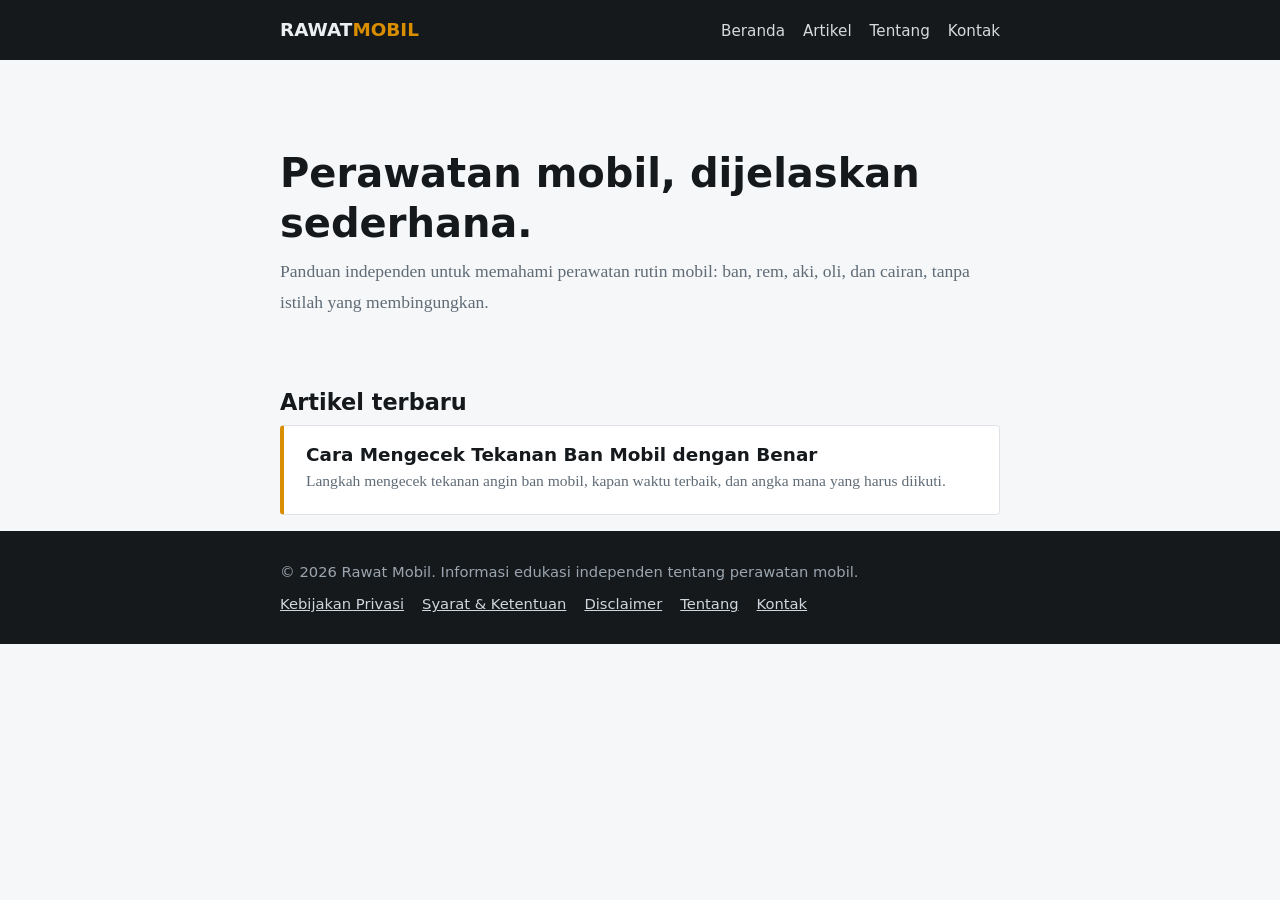
<file: index.html>
<!DOCTYPE html>
<html lang="id"><head><meta charset="utf-8"><meta name="viewport" content="width=device-width, initial-scale=1">
<title>Rawat Mobil | Panduan Perawatan Mobil untuk Pengemudi Sehari-hari</title><meta name="description" content="Panduan independen perawatan mobil rutin: ban, rem, aki, oli, dan cairan dalam bahasa sederhana.">
<link rel="canonical" href="https://myadsensku.vercel.app"><meta name="robots" content="index,follow">
<meta property="og:title" content="Rawat Mobil | Panduan Perawatan Mobil untuk Pengemudi Sehari-hari"><meta property="og:description" content="Panduan independen perawatan mobil rutin: ban, rem, aki, oli, dan cairan dalam bahasa sederhana."><meta property="og:url" content="https://domain-anda.com/"><meta property="og:type" content="website">
<meta name="google-adsense-account" content="ca-pub-8476774265191060">
<script async src="https://pagead2.googlesyndication.com/pagead/js/adsbygoogle.js?client=ca-pub-8476774265191060" crossorigin="anonymous"></script>
<link rel="stylesheet" href="/style.css"></head>
<body><header><div class="wrap bar"><a class="logo" href="/">RAWAT<b>MOBIL</b></a>
<nav><a href="/">Beranda</a><a href="/#artikel">Artikel</a><a href="/tentang.html">Tentang</a><a href="/kontak.html">Kontak</a></nav></div></header>
<main class="wrap"><section class="hero"><h1>Perawatan mobil, dijelaskan sederhana.</h1>
<p>Panduan independen untuk memahami perawatan rutin mobil: ban, rem, aki, oli, dan cairan, tanpa istilah yang membingungkan.</p></section>
<h2 id="artikel">Artikel terbaru</h2><div class="list"><a href="/artikel/cara-cek-tekanan-ban-mobil.html"><strong>Cara Mengecek Tekanan Ban Mobil dengan Benar</strong><span>Langkah mengecek tekanan angin ban mobil, kapan waktu terbaik, dan angka mana yang harus diikuti.</span></a></div></main>
<footer><div class="wrap"><p>© 2026 Rawat Mobil. Informasi edukasi independen tentang perawatan mobil.</p>
<a href="/privasi.html">Kebijakan Privasi</a><a href="/syarat.html">Syarat &amp; Ketentuan</a><a href="/disclaimer.html">Disclaimer</a><a href="/tentang.html">Tentang</a><a href="/kontak.html">Kontak</a></div></footer>
</body></html>
</file>
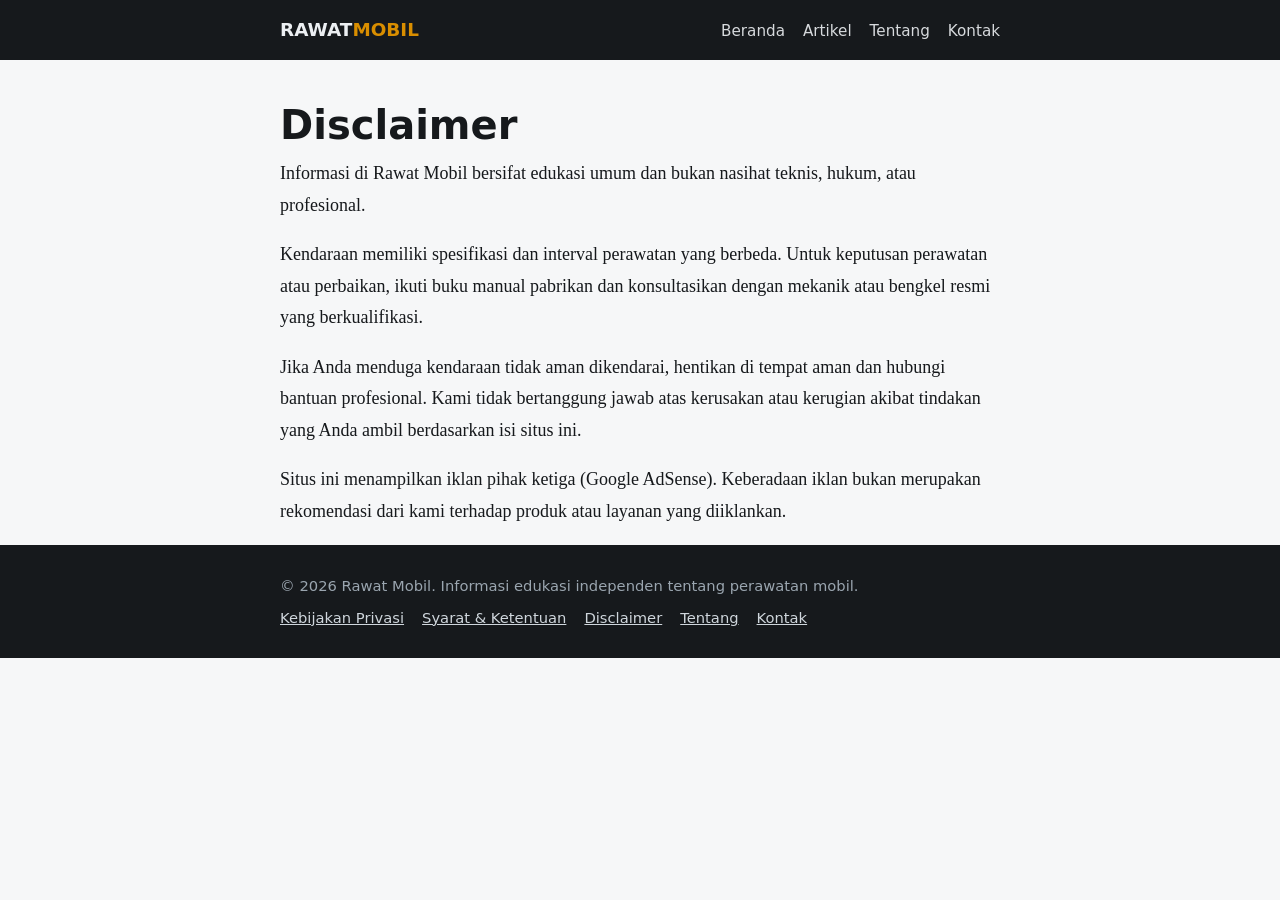
<file: disclaimer.html>
<!DOCTYPE html>
<html lang="id"><head><meta charset="utf-8"><meta name="viewport" content="width=device-width, initial-scale=1">
<title>Disclaimer | Rawat Mobil</title><meta name="description" content="Disclaimer Rawat Mobil: informasi bersifat edukasi dan bukan pengganti nasihat profesional.">
<link rel="canonical" href="https://domain-anda.com/disclaimer.html"><meta name="robots" content="index,follow">
<meta property="og:title" content="Disclaimer | Rawat Mobil"><meta property="og:description" content="Disclaimer Rawat Mobil: informasi bersifat edukasi dan bukan pengganti nasihat profesional."><meta property="og:url" content="https://domain-anda.com/disclaimer.html"><meta property="og:type" content="website">
<meta name="google-adsense-account" content="ca-pub-8476774265191060">
<script async src="https://pagead2.googlesyndication.com/pagead/js/adsbygoogle.js?client=ca-pub-8476774265191060" crossorigin="anonymous"></script>
<link rel="stylesheet" href="/style.css"></head>
<body><header><div class="wrap bar"><a class="logo" href="/">RAWAT<b>MOBIL</b></a>
<nav><a href="/">Beranda</a><a href="/#artikel">Artikel</a><a href="/tentang.html">Tentang</a><a href="/kontak.html">Kontak</a></nav></div></header>
<main class="wrap"><div class="page"><h1>Disclaimer</h1>
<p>Informasi di Rawat Mobil bersifat edukasi umum dan bukan nasihat teknis, hukum, atau profesional.</p>
<p>Kendaraan memiliki spesifikasi dan interval perawatan yang berbeda. Untuk keputusan perawatan atau perbaikan, ikuti buku manual pabrikan dan konsultasikan dengan mekanik atau bengkel resmi yang berkualifikasi.</p>
<p>Jika Anda menduga kendaraan tidak aman dikendarai, hentikan di tempat aman dan hubungi bantuan profesional. Kami tidak bertanggung jawab atas kerusakan atau kerugian akibat tindakan yang Anda ambil berdasarkan isi situs ini.</p>
<p>Situs ini menampilkan iklan pihak ketiga (Google AdSense). Keberadaan iklan bukan merupakan rekomendasi dari kami terhadap produk atau layanan yang diiklankan.</p></div></main>
<footer><div class="wrap"><p>© 2026 Rawat Mobil. Informasi edukasi independen tentang perawatan mobil.</p>
<a href="/privasi.html">Kebijakan Privasi</a><a href="/syarat.html">Syarat &amp; Ketentuan</a><a href="/disclaimer.html">Disclaimer</a><a href="/tentang.html">Tentang</a><a href="/kontak.html">Kontak</a></div></footer>
</body></html>
</file>
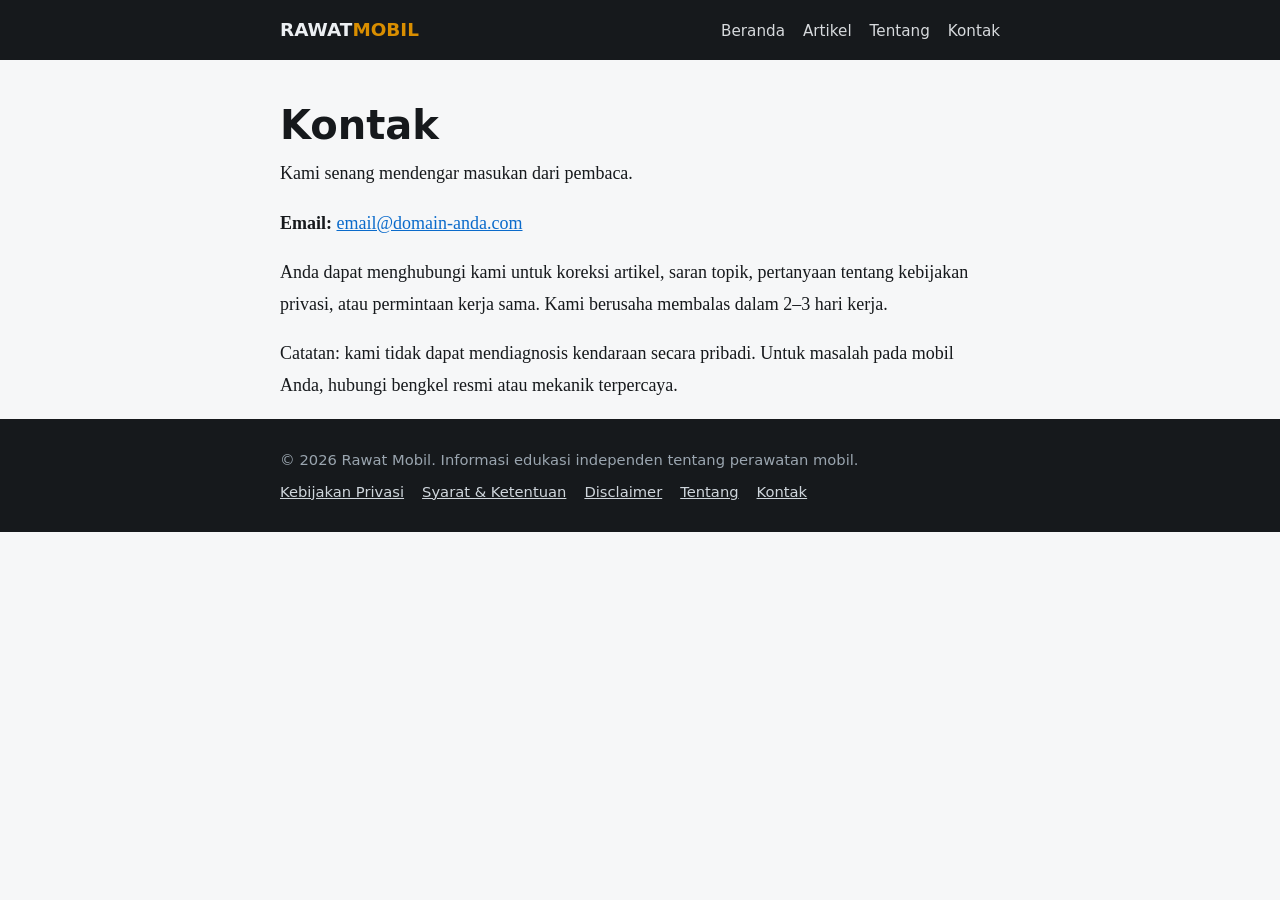
<file: kontak.html>
<!DOCTYPE html>
<html lang="id"><head><meta charset="utf-8"><meta name="viewport" content="width=device-width, initial-scale=1">
<title>Kontak | Rawat Mobil</title><meta name="description" content="Hubungi tim Rawat Mobil untuk saran, koreksi, atau kerja sama.">
<link rel="canonical" href="https://domain-anda.com/kontak.html"><meta name="robots" content="index,follow">
<meta property="og:title" content="Kontak | Rawat Mobil"><meta property="og:description" content="Hubungi tim Rawat Mobil untuk saran, koreksi, atau kerja sama."><meta property="og:url" content="https://domain-anda.com/kontak.html"><meta property="og:type" content="website">
<meta name="google-adsense-account" content="ca-pub-8476774265191060">
<script async src="https://pagead2.googlesyndication.com/pagead/js/adsbygoogle.js?client=ca-pub-8476774265191060" crossorigin="anonymous"></script>
<link rel="stylesheet" href="/style.css"></head>
<body><header><div class="wrap bar"><a class="logo" href="/">RAWAT<b>MOBIL</b></a>
<nav><a href="/">Beranda</a><a href="/#artikel">Artikel</a><a href="/tentang.html">Tentang</a><a href="/kontak.html">Kontak</a></nav></div></header>
<main class="wrap"><div class="page"><h1>Kontak</h1>
<p>Kami senang mendengar masukan dari pembaca.</p>
<p><strong>Email:</strong> <a href="mailto:email@domain-anda.com">email@domain-anda.com</a></p>
<p>Anda dapat menghubungi kami untuk koreksi artikel, saran topik, pertanyaan tentang kebijakan privasi, atau permintaan kerja sama. Kami berusaha membalas dalam 2–3 hari kerja.</p>
<p>Catatan: kami tidak dapat mendiagnosis kendaraan secara pribadi. Untuk masalah pada mobil Anda, hubungi bengkel resmi atau mekanik terpercaya.</p></div></main>
<footer><div class="wrap"><p>© 2026 Rawat Mobil. Informasi edukasi independen tentang perawatan mobil.</p>
<a href="/privasi.html">Kebijakan Privasi</a><a href="/syarat.html">Syarat &amp; Ketentuan</a><a href="/disclaimer.html">Disclaimer</a><a href="/tentang.html">Tentang</a><a href="/kontak.html">Kontak</a></div></footer>
</body></html>
</file>
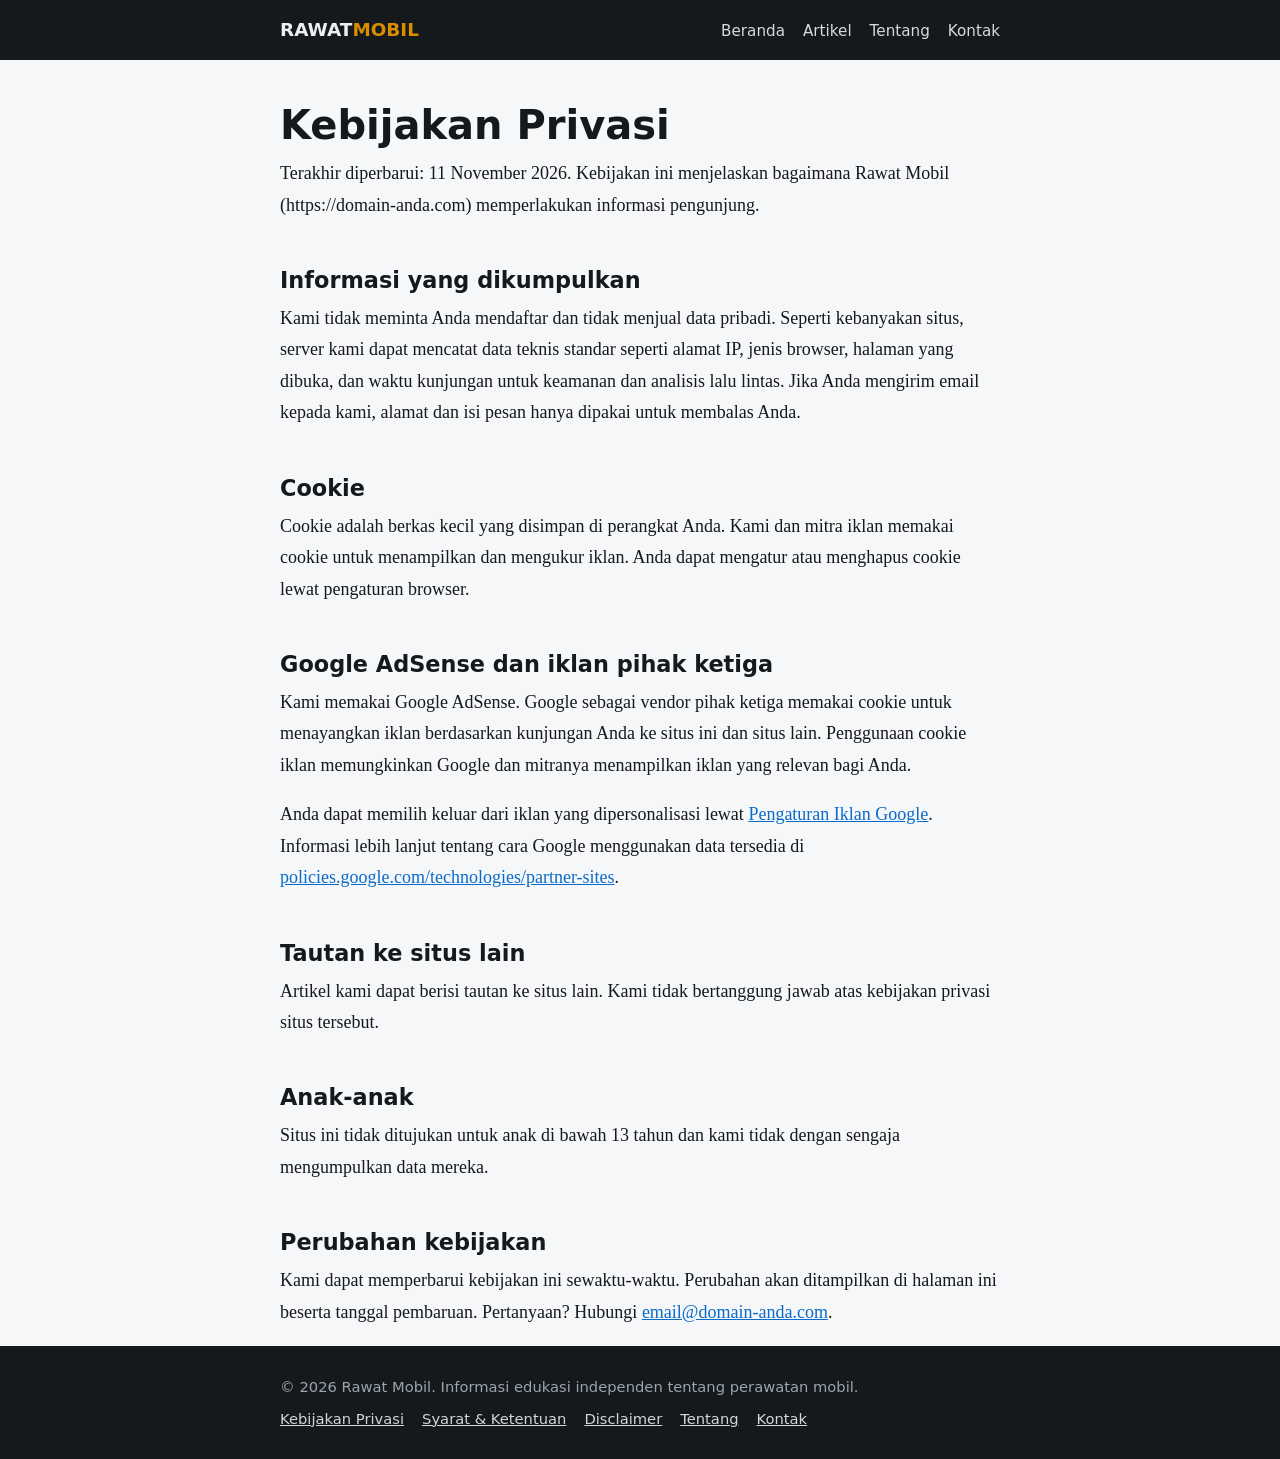
<file: privasi.html>
<!DOCTYPE html>
<html lang="id"><head><meta charset="utf-8"><meta name="viewport" content="width=device-width, initial-scale=1">
<title>Kebijakan Privasi | Rawat Mobil</title><meta name="description" content="Kebijakan privasi Rawat Mobil: data apa yang dikumpulkan, cookie, dan iklan Google AdSense.">
<link rel="canonical" href="https://domain-anda.com/privasi.html"><meta name="robots" content="index,follow">
<meta property="og:title" content="Kebijakan Privasi | Rawat Mobil"><meta property="og:description" content="Kebijakan privasi Rawat Mobil: data apa yang dikumpulkan, cookie, dan iklan Google AdSense."><meta property="og:url" content="https://domain-anda.com/privasi.html"><meta property="og:type" content="website">
<meta name="google-adsense-account" content="ca-pub-8476774265191060">
<script async src="https://pagead2.googlesyndication.com/pagead/js/adsbygoogle.js?client=ca-pub-8476774265191060" crossorigin="anonymous"></script>
<link rel="stylesheet" href="/style.css"></head>
<body><header><div class="wrap bar"><a class="logo" href="/">RAWAT<b>MOBIL</b></a>
<nav><a href="/">Beranda</a><a href="/#artikel">Artikel</a><a href="/tentang.html">Tentang</a><a href="/kontak.html">Kontak</a></nav></div></header>
<main class="wrap"><div class="page"><h1>Kebijakan Privasi</h1>
<p>Terakhir diperbarui: 11 November 2026. Kebijakan ini menjelaskan bagaimana Rawat Mobil (https://domain-anda.com) memperlakukan informasi pengunjung.</p>
<h2>Informasi yang dikumpulkan</h2>
<p>Kami tidak meminta Anda mendaftar dan tidak menjual data pribadi. Seperti kebanyakan situs, server kami dapat mencatat data teknis standar seperti alamat IP, jenis browser, halaman yang dibuka, dan waktu kunjungan untuk keamanan dan analisis lalu lintas. Jika Anda mengirim email kepada kami, alamat dan isi pesan hanya dipakai untuk membalas Anda.</p>
<h2>Cookie</h2>
<p>Cookie adalah berkas kecil yang disimpan di perangkat Anda. Kami dan mitra iklan memakai cookie untuk menampilkan dan mengukur iklan. Anda dapat mengatur atau menghapus cookie lewat pengaturan browser.</p>
<h2>Google AdSense dan iklan pihak ketiga</h2>
<p>Kami memakai Google AdSense. Google sebagai vendor pihak ketiga memakai cookie untuk menayangkan iklan berdasarkan kunjungan Anda ke situs ini dan situs lain. Penggunaan cookie iklan memungkinkan Google dan mitranya menampilkan iklan yang relevan bagi Anda.</p>
<p>Anda dapat memilih keluar dari iklan yang dipersonalisasi lewat <a href="https://adssettings.google.com" rel="noopener" target="_blank">Pengaturan Iklan Google</a>. Informasi lebih lanjut tentang cara Google menggunakan data tersedia di <a href="https://policies.google.com/technologies/partner-sites" rel="noopener" target="_blank">policies.google.com/technologies/partner-sites</a>.</p>
<h2>Tautan ke situs lain</h2>
<p>Artikel kami dapat berisi tautan ke situs lain. Kami tidak bertanggung jawab atas kebijakan privasi situs tersebut.</p>
<h2>Anak-anak</h2>
<p>Situs ini tidak ditujukan untuk anak di bawah 13 tahun dan kami tidak dengan sengaja mengumpulkan data mereka.</p>
<h2>Perubahan kebijakan</h2>
<p>Kami dapat memperbarui kebijakan ini sewaktu-waktu. Perubahan akan ditampilkan di halaman ini beserta tanggal pembaruan. Pertanyaan? Hubungi <a href="mailto:email@domain-anda.com">email@domain-anda.com</a>.</p></div></main>
<footer><div class="wrap"><p>© 2026 Rawat Mobil. Informasi edukasi independen tentang perawatan mobil.</p>
<a href="/privasi.html">Kebijakan Privasi</a><a href="/syarat.html">Syarat &amp; Ketentuan</a><a href="/disclaimer.html">Disclaimer</a><a href="/tentang.html">Tentang</a><a href="/kontak.html">Kontak</a></div></footer>
</body></html>
</file>
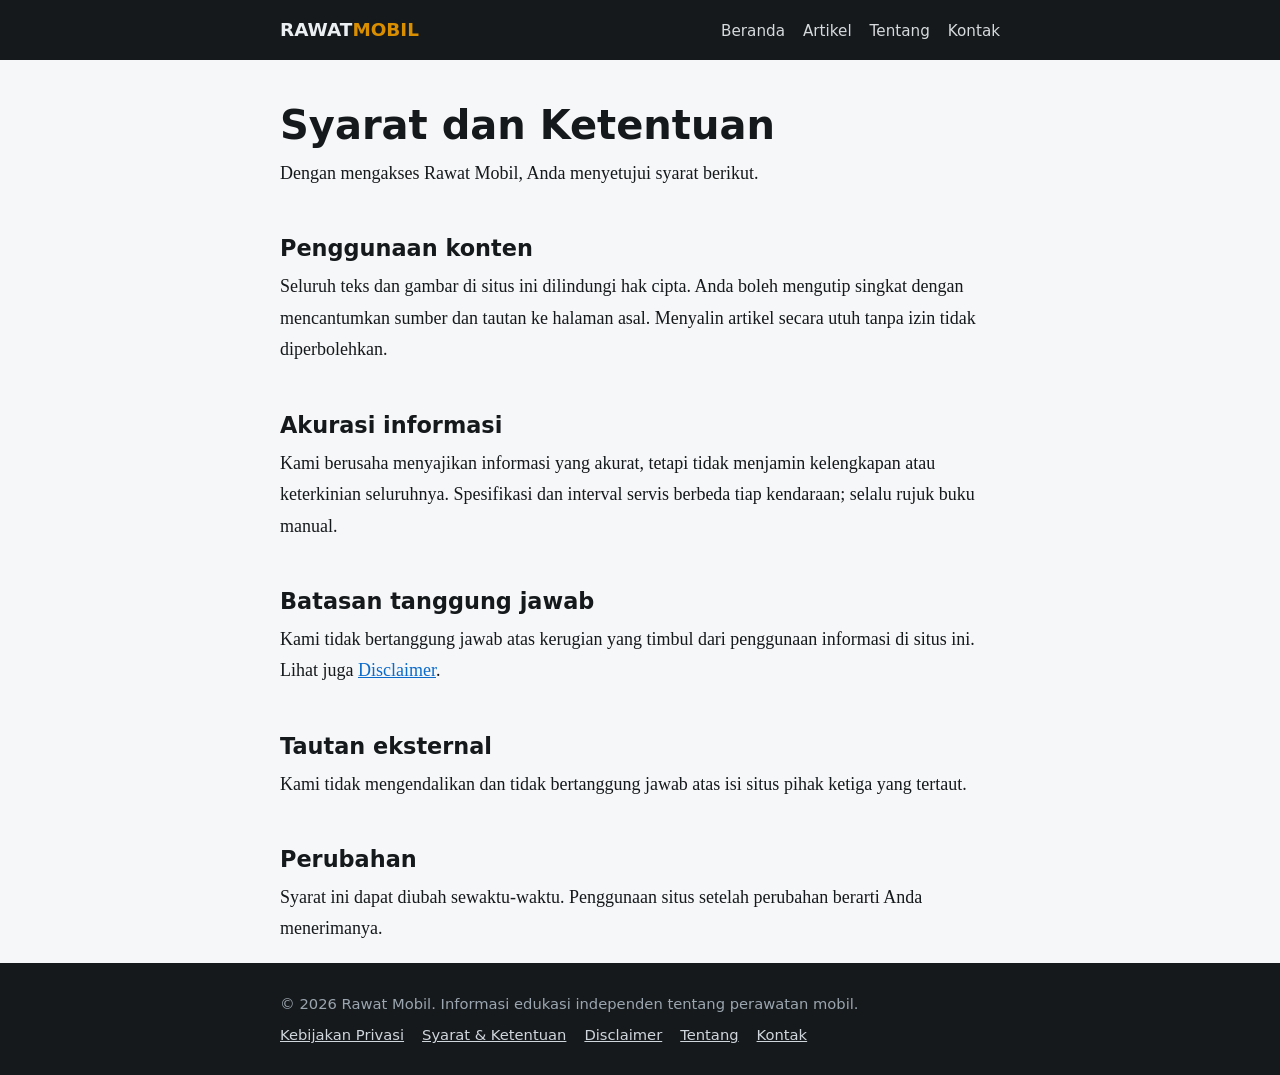
<file: syarat.html>
<!DOCTYPE html>
<html lang="id"><head><meta charset="utf-8"><meta name="viewport" content="width=device-width, initial-scale=1">
<title>Syarat dan Ketentuan | Rawat Mobil</title><meta name="description" content="Syarat dan ketentuan penggunaan situs Rawat Mobil.">
<link rel="canonical" href="https://domain-anda.com/syarat.html"><meta name="robots" content="index,follow">
<meta property="og:title" content="Syarat dan Ketentuan | Rawat Mobil"><meta property="og:description" content="Syarat dan ketentuan penggunaan situs Rawat Mobil."><meta property="og:url" content="https://domain-anda.com/syarat.html"><meta property="og:type" content="website">
<meta name="google-adsense-account" content="ca-pub-8476774265191060">
<script async src="https://pagead2.googlesyndication.com/pagead/js/adsbygoogle.js?client=ca-pub-8476774265191060" crossorigin="anonymous"></script>
<link rel="stylesheet" href="/style.css"></head>
<body><header><div class="wrap bar"><a class="logo" href="/">RAWAT<b>MOBIL</b></a>
<nav><a href="/">Beranda</a><a href="/#artikel">Artikel</a><a href="/tentang.html">Tentang</a><a href="/kontak.html">Kontak</a></nav></div></header>
<main class="wrap"><div class="page"><h1>Syarat dan Ketentuan</h1>
<p>Dengan mengakses Rawat Mobil, Anda menyetujui syarat berikut.</p>
<h2>Penggunaan konten</h2>
<p>Seluruh teks dan gambar di situs ini dilindungi hak cipta. Anda boleh mengutip singkat dengan mencantumkan sumber dan tautan ke halaman asal. Menyalin artikel secara utuh tanpa izin tidak diperbolehkan.</p>
<h2>Akurasi informasi</h2>
<p>Kami berusaha menyajikan informasi yang akurat, tetapi tidak menjamin kelengkapan atau keterkinian seluruhnya. Spesifikasi dan interval servis berbeda tiap kendaraan; selalu rujuk buku manual.</p>
<h2>Batasan tanggung jawab</h2>
<p>Kami tidak bertanggung jawab atas kerugian yang timbul dari penggunaan informasi di situs ini. Lihat juga <a href="/disclaimer.html">Disclaimer</a>.</p>
<h2>Tautan eksternal</h2>
<p>Kami tidak mengendalikan dan tidak bertanggung jawab atas isi situs pihak ketiga yang tertaut.</p>
<h2>Perubahan</h2>
<p>Syarat ini dapat diubah sewaktu-waktu. Penggunaan situs setelah perubahan berarti Anda menerimanya.</p></div></main>
<footer><div class="wrap"><p>© 2026 Rawat Mobil. Informasi edukasi independen tentang perawatan mobil.</p>
<a href="/privasi.html">Kebijakan Privasi</a><a href="/syarat.html">Syarat &amp; Ketentuan</a><a href="/disclaimer.html">Disclaimer</a><a href="/tentang.html">Tentang</a><a href="/kontak.html">Kontak</a></div></footer>
</body></html>
</file>
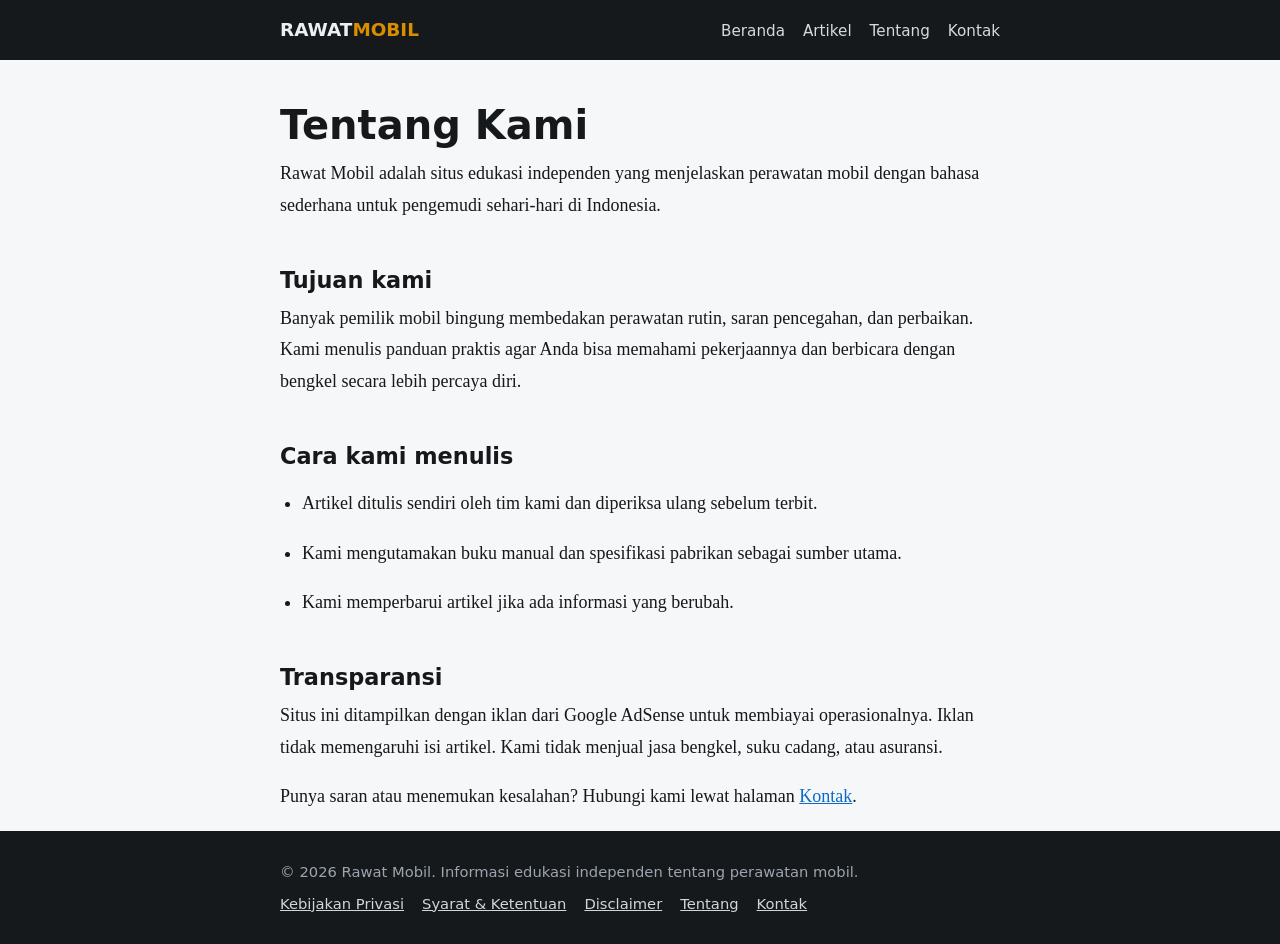
<file: tentang.html>
<!DOCTYPE html>
<html lang="id"><head><meta charset="utf-8"><meta name="viewport" content="width=device-width, initial-scale=1">
<title>Tentang Kami | Rawat Mobil</title><meta name="description" content="Mengenal Rawat Mobil: siapa kami, tujuan situs, dan cara kami menulis.">
<link rel="canonical" href="https://domain-anda.com/tentang.html"><meta name="robots" content="index,follow">
<meta property="og:title" content="Tentang Kami | Rawat Mobil"><meta property="og:description" content="Mengenal Rawat Mobil: siapa kami, tujuan situs, dan cara kami menulis."><meta property="og:url" content="https://domain-anda.com/tentang.html"><meta property="og:type" content="website">
<meta name="google-adsense-account" content="ca-pub-8476774265191060">
<script async src="https://pagead2.googlesyndication.com/pagead/js/adsbygoogle.js?client=ca-pub-8476774265191060" crossorigin="anonymous"></script>
<link rel="stylesheet" href="/style.css"></head>
<body><header><div class="wrap bar"><a class="logo" href="/">RAWAT<b>MOBIL</b></a>
<nav><a href="/">Beranda</a><a href="/#artikel">Artikel</a><a href="/tentang.html">Tentang</a><a href="/kontak.html">Kontak</a></nav></div></header>
<main class="wrap"><div class="page"><h1>Tentang Kami</h1>
<p>Rawat Mobil adalah situs edukasi independen yang menjelaskan perawatan mobil dengan bahasa sederhana untuk pengemudi sehari-hari di Indonesia.</p>
<h2>Tujuan kami</h2>
<p>Banyak pemilik mobil bingung membedakan perawatan rutin, saran pencegahan, dan perbaikan. Kami menulis panduan praktis agar Anda bisa memahami pekerjaannya dan berbicara dengan bengkel secara lebih percaya diri.</p>
<h2>Cara kami menulis</h2>
<ul><li>Artikel ditulis sendiri oleh tim kami dan diperiksa ulang sebelum terbit.</li>
<li>Kami mengutamakan buku manual dan spesifikasi pabrikan sebagai sumber utama.</li>
<li>Kami memperbarui artikel jika ada informasi yang berubah.</li></ul>
<h2>Transparansi</h2>
<p>Situs ini ditampilkan dengan iklan dari Google AdSense untuk membiayai operasionalnya. Iklan tidak memengaruhi isi artikel. Kami tidak menjual jasa bengkel, suku cadang, atau asuransi.</p>
<p>Punya saran atau menemukan kesalahan? Hubungi kami lewat halaman <a href="/kontak.html">Kontak</a>.</p></div></main>
<footer><div class="wrap"><p>© 2026 Rawat Mobil. Informasi edukasi independen tentang perawatan mobil.</p>
<a href="/privasi.html">Kebijakan Privasi</a><a href="/syarat.html">Syarat &amp; Ketentuan</a><a href="/disclaimer.html">Disclaimer</a><a href="/tentang.html">Tentang</a><a href="/kontak.html">Kontak</a></div></footer>
</body></html>
</file>
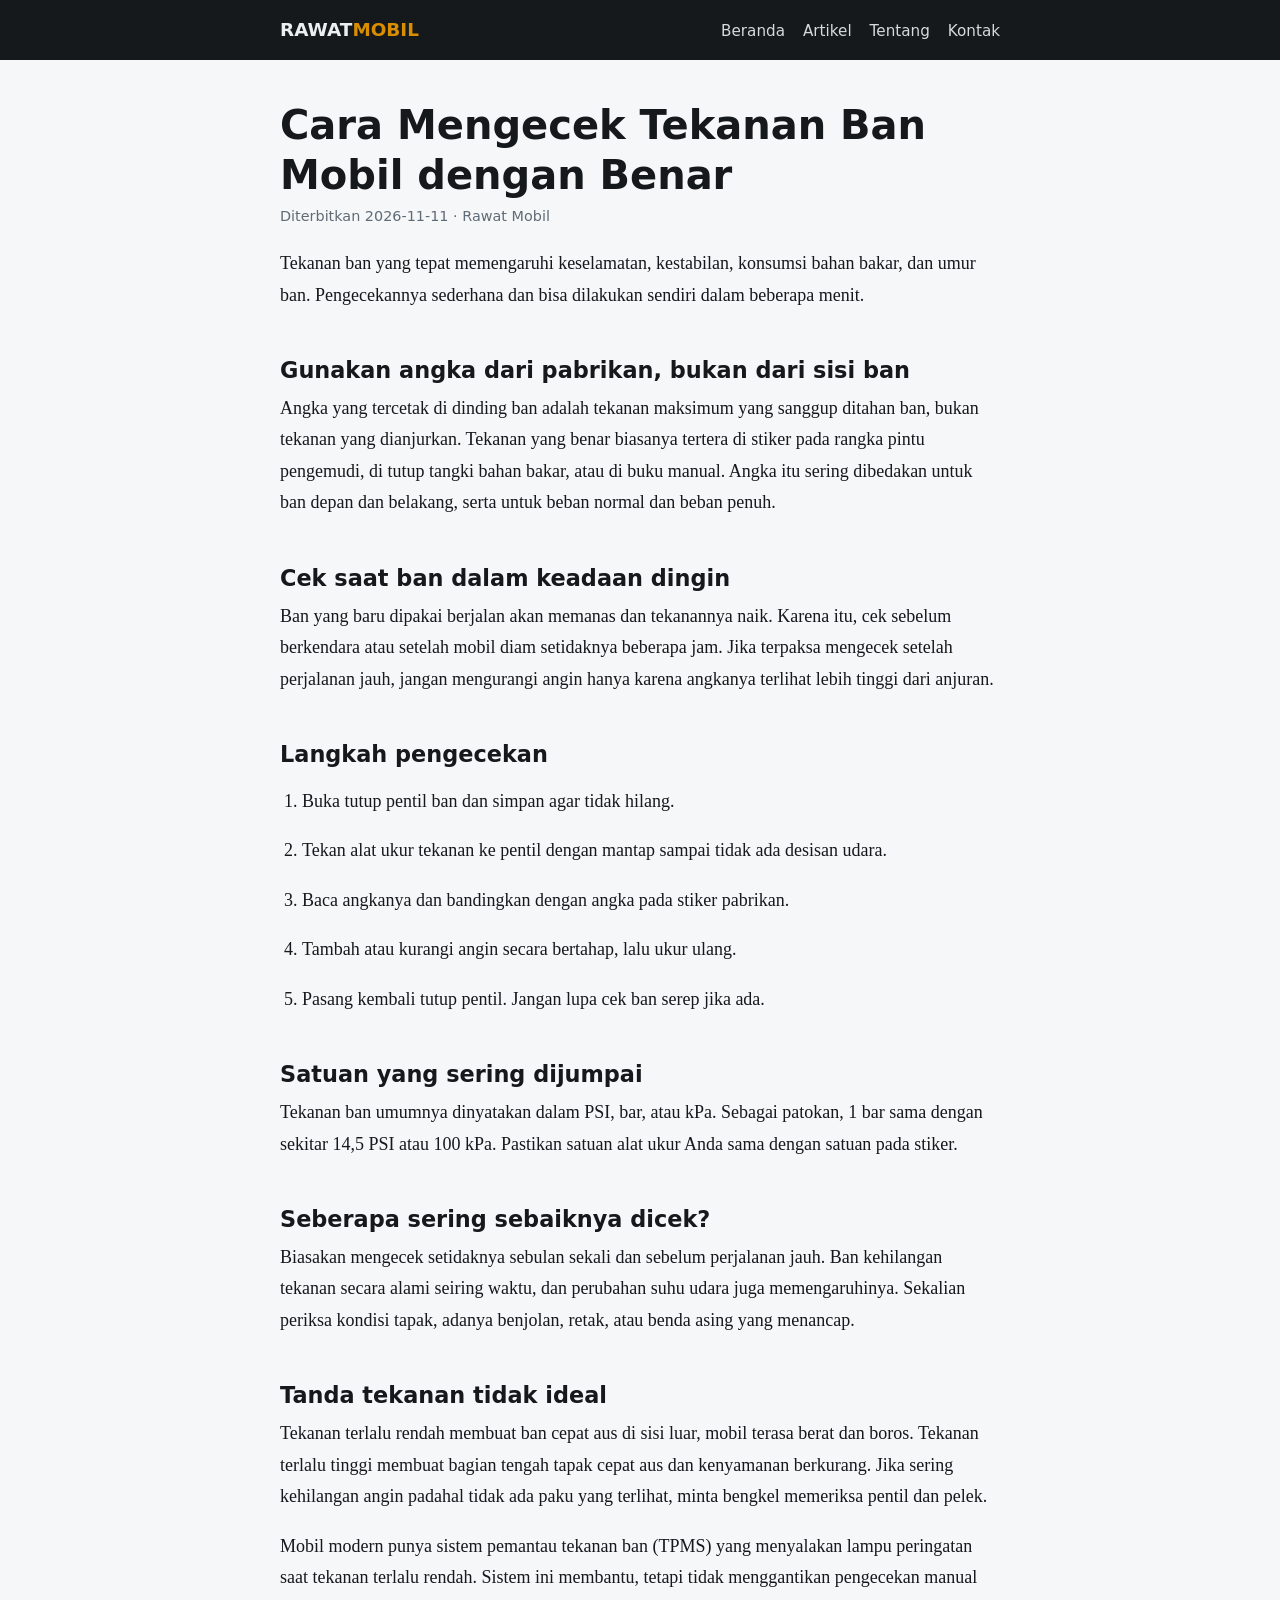
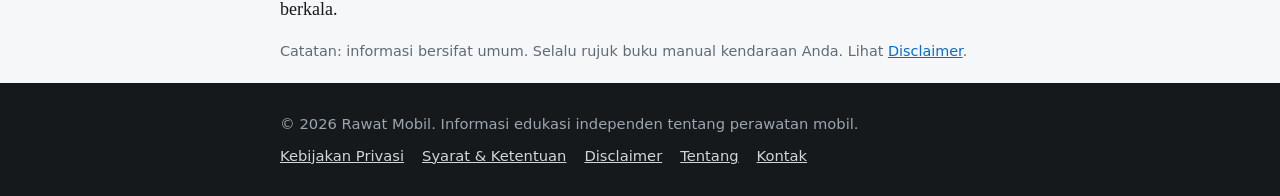
<file: artikel/cara-cek-tekanan-ban-mobil.html>
<!DOCTYPE html>
<html lang="id"><head><meta charset="utf-8"><meta name="viewport" content="width=device-width, initial-scale=1">
<title>Cara Mengecek Tekanan Ban Mobil dengan Benar | Rawat Mobil</title><meta name="description" content="Langkah mengecek tekanan angin ban mobil, kapan waktu terbaik, dan angka mana yang harus diikuti.">
<link rel="canonical" href="https://domain-anda.com/artikel/cara-cek-tekanan-ban-mobil.html"><meta name="robots" content="index,follow">
<meta property="og:title" content="Cara Mengecek Tekanan Ban Mobil dengan Benar | Rawat Mobil"><meta property="og:description" content="Langkah mengecek tekanan angin ban mobil, kapan waktu terbaik, dan angka mana yang harus diikuti."><meta property="og:url" content="https://domain-anda.com/artikel/cara-cek-tekanan-ban-mobil.html"><meta property="og:type" content="website">
<meta name="google-adsense-account" content="ca-pub-8476774265191060">
<script async src="https://pagead2.googlesyndication.com/pagead/js/adsbygoogle.js?client=ca-pub-8476774265191060" crossorigin="anonymous"></script>
<link rel="stylesheet" href="/style.css"><script type="application/ld+json">{"@context":"https://schema.org","@type":"Article","headline":"Cara Mengecek Tekanan Ban Mobil dengan Benar","datePublished":"2026-11-11","author":{"@type":"Organization","name":"Rawat Mobil"},"publisher":{"@type":"Organization","name":"Rawat Mobil"}}</script></head>
<body><header><div class="wrap bar"><a class="logo" href="/">RAWAT<b>MOBIL</b></a>
<nav><a href="/">Beranda</a><a href="/#artikel">Artikel</a><a href="/tentang.html">Tentang</a><a href="/kontak.html">Kontak</a></nav></div></header>
<main class="wrap"><article><h1>Cara Mengecek Tekanan Ban Mobil dengan Benar</h1><div class="meta">Diterbitkan 2026-11-11 · Rawat Mobil</div>
<p>Tekanan ban yang tepat memengaruhi keselamatan, kestabilan, konsumsi bahan bakar, dan umur ban. Pengecekannya sederhana dan bisa dilakukan sendiri dalam beberapa menit.</p>
<h2>Gunakan angka dari pabrikan, bukan dari sisi ban</h2>
<p>Angka yang tercetak di dinding ban adalah tekanan maksimum yang sanggup ditahan ban, bukan tekanan yang dianjurkan. Tekanan yang benar biasanya tertera di stiker pada rangka pintu pengemudi, di tutup tangki bahan bakar, atau di buku manual. Angka itu sering dibedakan untuk ban depan dan belakang, serta untuk beban normal dan beban penuh.</p>
<h2>Cek saat ban dalam keadaan dingin</h2>
<p>Ban yang baru dipakai berjalan akan memanas dan tekanannya naik. Karena itu, cek sebelum berkendara atau setelah mobil diam setidaknya beberapa jam. Jika terpaksa mengecek setelah perjalanan jauh, jangan mengurangi angin hanya karena angkanya terlihat lebih tinggi dari anjuran.</p>
<h2>Langkah pengecekan</h2>
<ol>
<li>Buka tutup pentil ban dan simpan agar tidak hilang.</li>
<li>Tekan alat ukur tekanan ke pentil dengan mantap sampai tidak ada desisan udara.</li>
<li>Baca angkanya dan bandingkan dengan angka pada stiker pabrikan.</li>
<li>Tambah atau kurangi angin secara bertahap, lalu ukur ulang.</li>
<li>Pasang kembali tutup pentil. Jangan lupa cek ban serep jika ada.</li>
</ol>
<h2>Satuan yang sering dijumpai</h2>
<p>Tekanan ban umumnya dinyatakan dalam PSI, bar, atau kPa. Sebagai patokan, 1 bar sama dengan sekitar 14,5 PSI atau 100 kPa. Pastikan satuan alat ukur Anda sama dengan satuan pada stiker.</p>
<h2>Seberapa sering sebaiknya dicek?</h2>
<p>Biasakan mengecek setidaknya sebulan sekali dan sebelum perjalanan jauh. Ban kehilangan tekanan secara alami seiring waktu, dan perubahan suhu udara juga memengaruhinya. Sekalian periksa kondisi tapak, adanya benjolan, retak, atau benda asing yang menancap.</p>
<h2>Tanda tekanan tidak ideal</h2>
<p>Tekanan terlalu rendah membuat ban cepat aus di sisi luar, mobil terasa berat dan boros. Tekanan terlalu tinggi membuat bagian tengah tapak cepat aus dan kenyamanan berkurang. Jika sering kehilangan angin padahal tidak ada paku yang terlihat, minta bengkel memeriksa pentil dan pelek.</p>
<p>Mobil modern punya sistem pemantau tekanan ban (TPMS) yang menyalakan lampu peringatan saat tekanan terlalu rendah. Sistem ini membantu, tetapi tidak menggantikan pengecekan manual berkala.</p>
<p class="meta">Catatan: informasi bersifat umum. Selalu rujuk buku manual kendaraan Anda. Lihat <a href="/disclaimer.html">Disclaimer</a>.</p></article></main>
<footer><div class="wrap"><p>© 2026 Rawat Mobil. Informasi edukasi independen tentang perawatan mobil.</p>
<a href="/privasi.html">Kebijakan Privasi</a><a href="/syarat.html">Syarat &amp; Ketentuan</a><a href="/disclaimer.html">Disclaimer</a><a href="/tentang.html">Tentang</a><a href="/kontak.html">Kontak</a></div></footer>
</body></html>
</file>
<file: style.css>
:root{--bg:#f6f7f8;--card:#fff;--ink:#16191c;--muted:#5f6b76;--line:#dfe3e7;--accent:#d98e00;--dark:#16191c}
@media(prefers-color-scheme:dark){:root{--bg:#101316;--card:#1a1f24;--ink:#eceff2;--muted:#9aa5af;--line:#2b333a;--accent:#f2a900;--dark:#0b0d0f}}
*{box-sizing:border-box}body{margin:0;background:var(--bg);color:var(--ink);font:18px/1.75 Georgia,'Times New Roman',serif}
a{color:inherit}:focus-visible{outline:3px solid var(--accent);outline-offset:2px}
.wrap{max-width:760px;margin:0 auto;padding:0 20px}
header{background:var(--dark);color:#eceff2;font-family:system-ui,sans-serif}
.bar{display:flex;justify-content:space-between;align-items:center;gap:16px;min-height:60px;flex-wrap:wrap}
.logo{font-weight:800;text-decoration:none;font-size:1.15rem}.logo b{color:var(--accent)}
nav a{margin-left:18px;text-decoration:none;font-size:.95rem;opacity:.9}nav a:hover{color:var(--accent)}
h1,h2{font-family:system-ui,sans-serif;line-height:1.25}h1{font-size:clamp(1.8rem,5vw,2.5rem);margin:40px 0 8px}
h2{font-size:1.4rem;margin:2em 0 .4em}p,li{margin:0 0 1em}ul,ol{padding-left:22px}
.meta{color:var(--muted);font:.9rem system-ui,sans-serif;margin-bottom:24px}
.hero{padding:48px 0 8px}.hero p{color:var(--muted);font-size:1.1rem}
.list a{display:block;background:var(--card);border:1px solid var(--line);border-left:4px solid var(--accent);padding:18px 22px;margin-bottom:16px;text-decoration:none;border-radius:4px}
.list strong{font:700 1.15rem system-ui,sans-serif;display:block}.list span{color:var(--muted);font-size:.97rem}
main{padding-bottom:48px}article a,.page a{color:#0b6bcb}
footer{background:var(--dark);color:#9aa5af;padding:32px 0;font:.92rem system-ui,sans-serif}
footer a{margin-right:18px;color:#cfd6dc}
</file>
